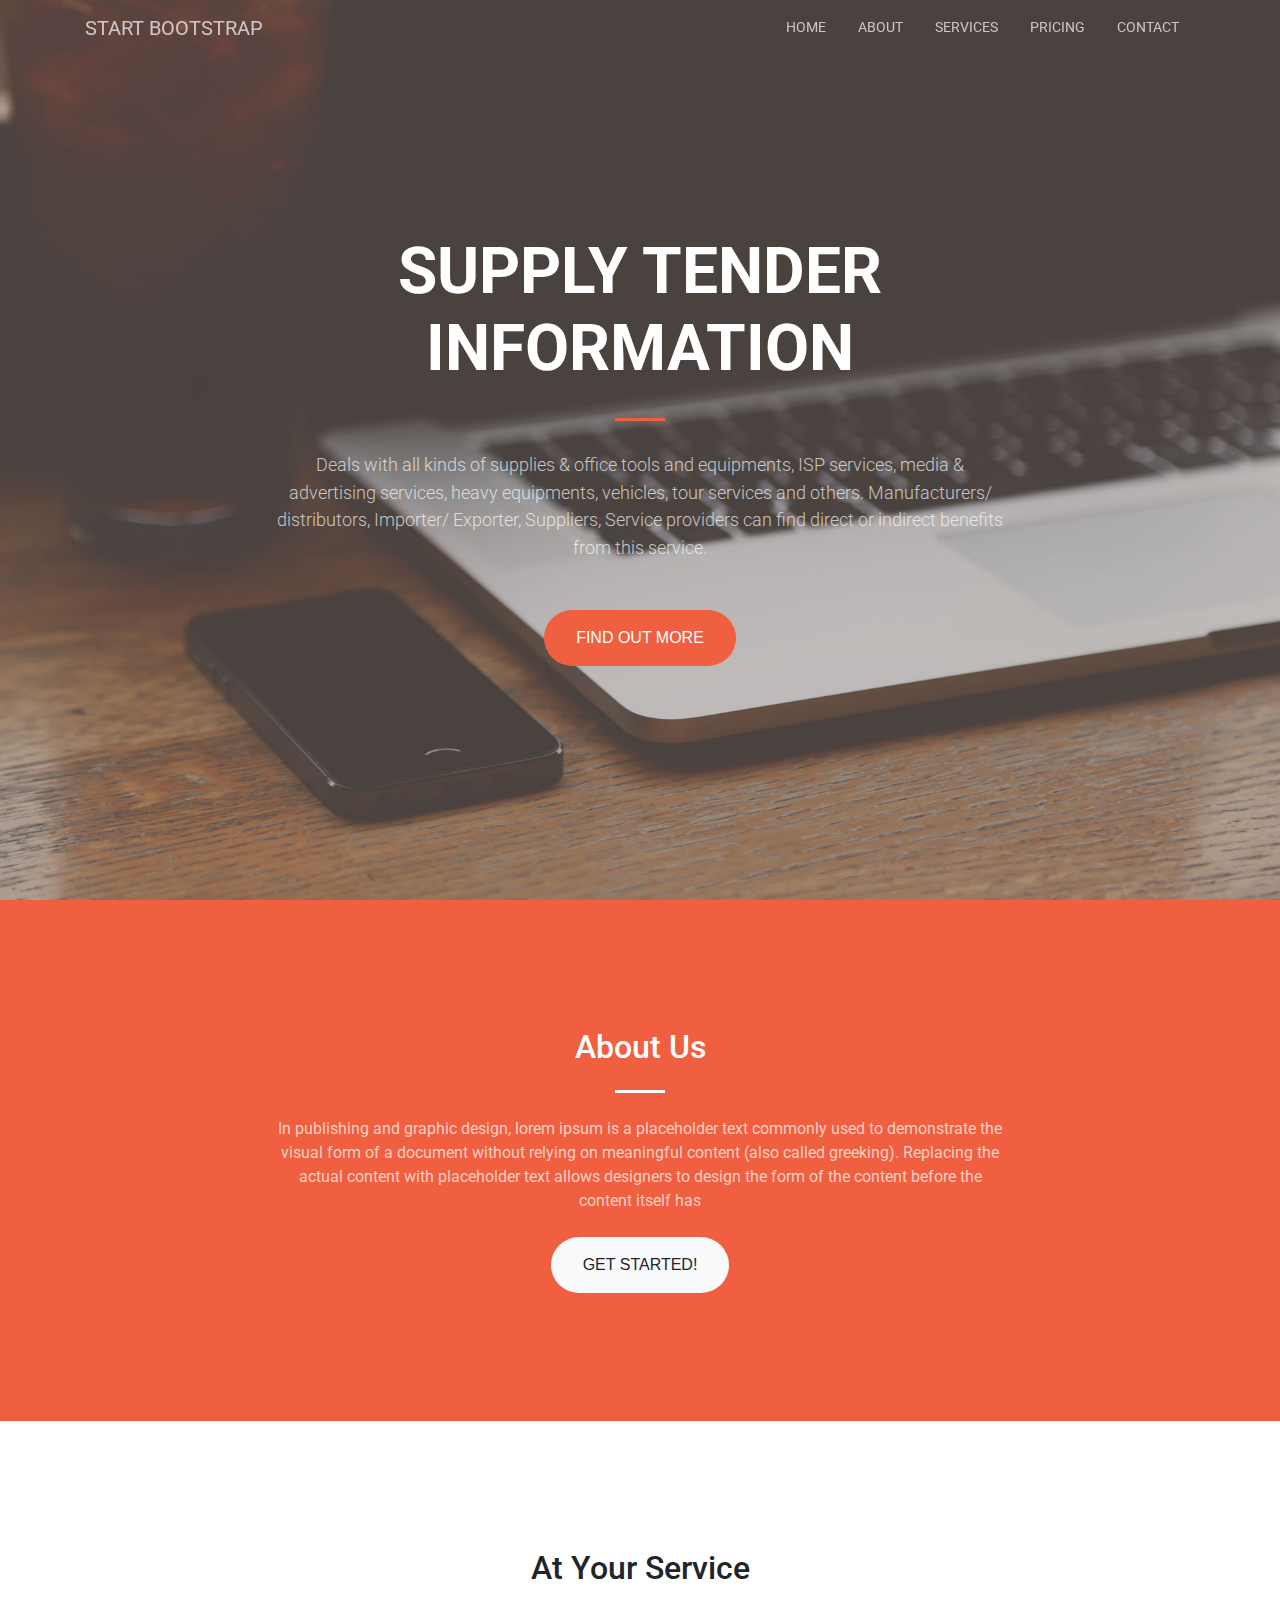
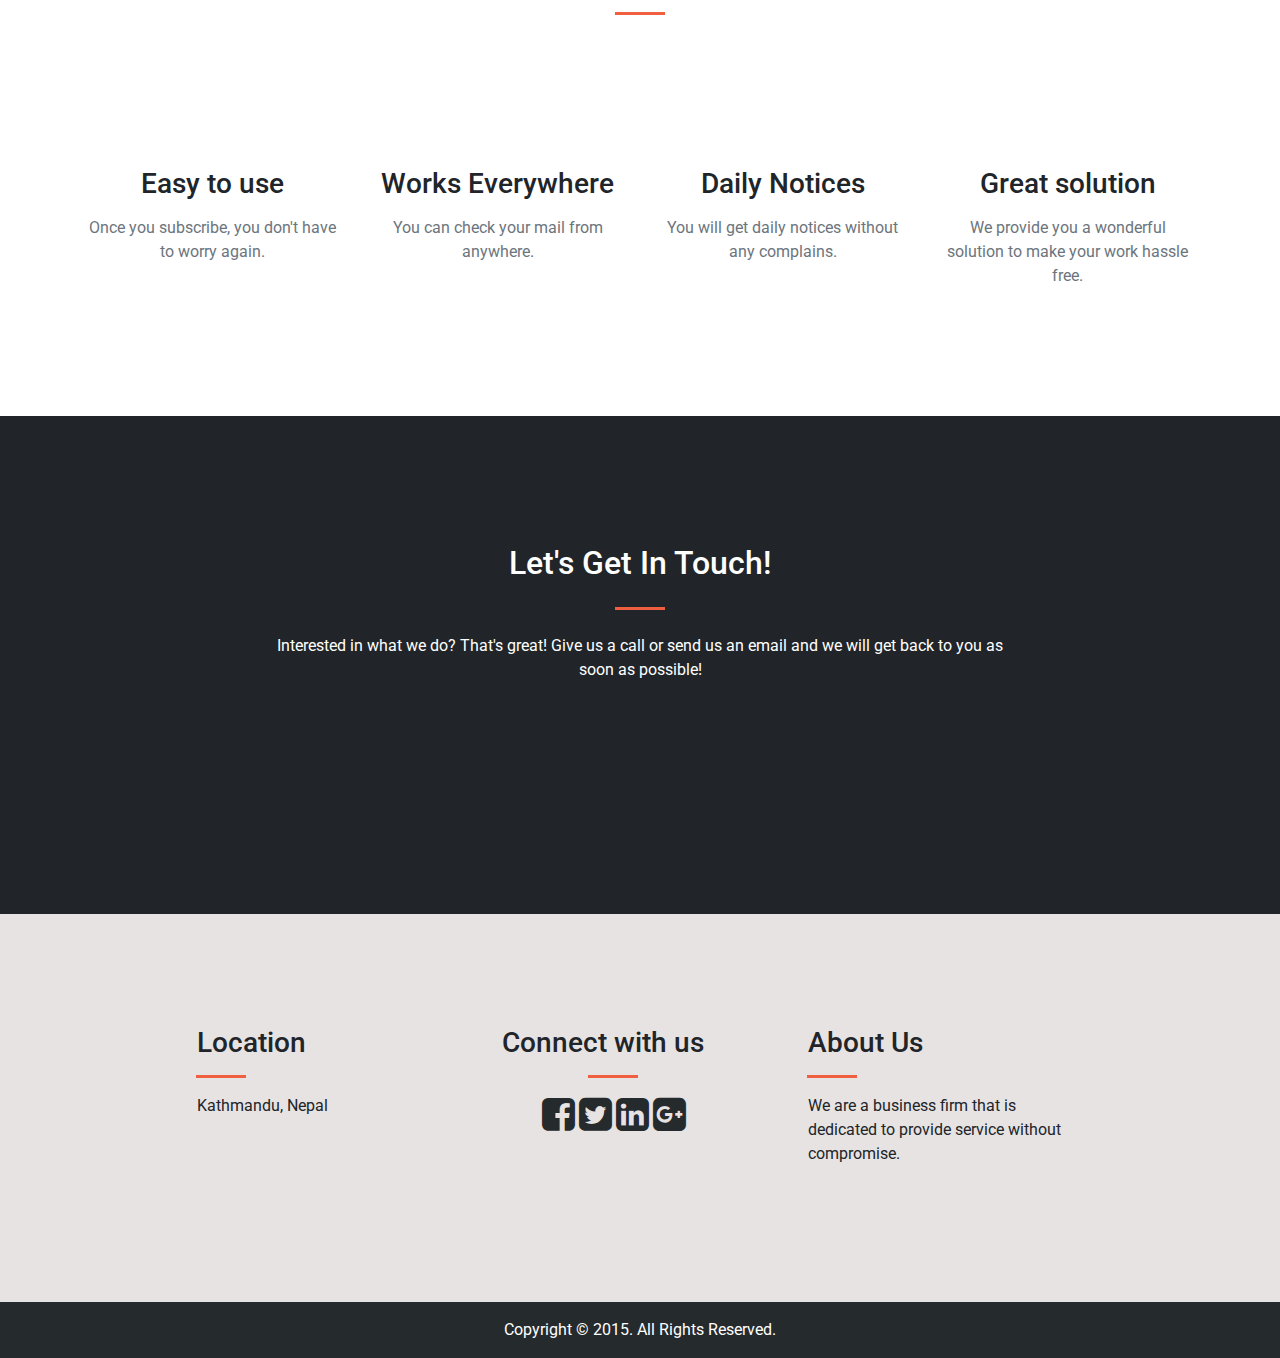
<file: index.html>
<!DOCTYPE html>
<html lang="en">

  <head>
   
    <meta charset="utf-8">
    <meta name="viewport" content="width=device-width, initial-scale=1, shrink-to-fit=no">
  

    <title>Tender</title>
    <link href="https://fonts.googleapis.com/css?family=Roboto:300,400" rel="stylesheet">
    <!-- Bootstrap core CSS -->
    <link href="vendor/bootstrap/css/bootstrap.min.css" rel="stylesheet">

    <!-- Custom fonts for this template -->
    <link href="vendor/font-awesome/css/font-awesome.min.css" rel="stylesheet" type="text/css">
    

    <!-- Plugin CSS -->
    <link href="vendor/magnific-popup/magnific-popup.css" rel="stylesheet">

    
    <!-- Custom styles for this template -->
    <link href="css/styles.css" rel="stylesheet">
    <link href="css/cre.css" rel="stylesheet">


  </head>

  <body id="page-top">
     
    <!-- Navigation -->
    <nav class="navbar navbar-expand-lg navbar-dark fixed-top" id="mainNav">
        
      <div class="container">
        <a class="navbar-brand js-scroll-trigger" href="#page-top">Start Bootstrap</a>
        <button class="navbar-toggler navbar-toggler-right" type="button" data-toggle="collapse" data-target="#navbarResponsive" aria-controls="navbarResponsive" aria-expanded="false" aria-label="Toggle navigation">
          <span class="navbar-toggler-icon"></span>
        </button>
         <div class="collapse navbar-collapse" id="navbarResponsive">
          <ul class="navbar-nav ml-auto">
              <li class="nav-item">
                  <a class="nav-link js-scroll-trigger" href="index.html">Home</a>
              </li>
            <li class="nav-item">
              <a class="nav-link js-scroll-trigger" href="about.html">About</a>
            </li>
            <li class="nav-item">
              <a class="nav-link js-scroll-trigger" href="#services">Services</a>
            </li>
            <li class="nav-item">
              <a class="nav-link js-scroll-trigger" href="pricing.html">Pricing</a>
            </li>
            <li class="nav-item">
              <a class="nav-link js-scroll-trigger" href="contact.html">Contact</a>
            </li>
          </ul>
        </div>
      </div>
    </nav>

    <header class="masthead text-center text-white d-flex">
      <div class="container my-auto">
        <div class="row">
          <div class="col-lg-10 mx-auto">
            <h1 class="text-uppercase">
              <strong>Supply Tender Information</strong>
            </h1>
            <hr>
          </div>
          <div class="col-lg-8 mx-auto">
            <p class="text-faded mb-5">Deals with all kinds of supplies &amp; office tools and equipments,
                ISP services, media &amp; advertising services, heavy equipments, 
                vehicles, tour services and others. Manufacturers/ distributors, 
                Importer/ Exporter, Suppliers, Service providers can find direct 
                or indirect benefits from this service.</p>
            <a class="btn btn-primary btn-xl js-scroll-trigger" href="#about">Find Out More</a>
          </div>
        </div>
      </div>
    </header>

    <section class="bg-primary" id="about">
      <div class="container">
        <div class="row">
          <div class="col-lg-8 mx-auto text-center">
            <h2 class="section-heading text-white">About Us</h2>
            <hr class="light my-4">
            <p class="text-faded mb-4">In publishing and graphic design, lorem ipsum is a placeholder text commonly used to demonstrate the visual form of a document without relying on meaningful content (also called greeking). Replacing the actual content with placeholder text allows designers to design the form of the content before the content itself has</p>
            <a class="btn btn-light btn-xl js-scroll-trigger" href="#services">Get Started!</a>
          </div>
        </div>
      </div>
    </section>

    <section id="services">
      <div class="container">
        <div class="row">
          <div class="col-lg-12 text-center">
            <h2 class="section-heading">At Your Service</h2>
            <hr class="my-4">
          </div>
        </div>
      </div>
      <div class="container">
        <div class="row">
          <div class="col-lg-3 col-md-6 text-center">
              <div class="service-box mt-5 mx-auto">
                  <i class="fa fa-4x fa-heart text-primary mb-3 sr-icons"></i>
                  <h3 class="mb-3">Easy to use</h3>
                  <p class="text-muted mb-0">Once you subscribe, you don't have to worry again.</p>
                </div>
          </div>
          <div class="col-lg-3 col-md-6 text-center">
            <div class="service-box mt-5 mx-auto">
              <i class="fa fa-4x fa-paper-plane text-primary mb-3 sr-icons"></i>
              <h3 class="mb-3">Works Everywhere</h3>
              <p class="text-muted mb-0">You can check your mail from anywhere.</p>
            </div>
          </div>
          <div class="col-lg-3 col-md-6 text-center">
            <div class="service-box mt-5 mx-auto">
              <i class="fa fa-4x fa-newspaper-o text-primary mb-3 sr-icons"></i>
              <h3 class="mb-3">Daily Notices</h3>
              <p class="text-muted mb-0">You will get daily notices without any complains.</p>
            </div>
          </div>
          <div class="col-lg-3 col-md-6 text-center">
              <div class="service-box mt-5 mx-auto">
                <i class="fa fa-4x fa-diamond text-primary mb-3 sr-icons"></i>
                <h3 class="mb-3">Great solution</h3>
                <p class="text-muted mb-0">We provide you a wonderful solution to make your work hassle free.</p>
              </div>
          </div>
        </div>
      </div>
    </section>

    <section id="contact" class="bg-dark text-white">
      <div class="container">
        <div class="row">
          <div class="col-lg-8 mx-auto text-center">
            <h2 class="section-heading">Let's Get In Touch!</h2>
            <hr class="my-4">
            <p class="mb-5">Interested in what we do? That's great! Give us a call or send us an email and we will get back to you as soon as possible!</p>
            <a class="btn btn-light btn-xl sr-button" href="/contact">Contact Us!</a>
          </div>
        </div>
      </div>
    </section>
    <footer class="footer">
      <div class="container">
        <div class="row footrow">
          <div class="col-md-4">
            <h3 class="mb-2">Location</h3>
            <hr class="my-3" style="margin-left: -1px;">
            <p class="mb-4">Kathmandu, Nepal</p>
          </div>
          <div class="col-md-4">
            <h3 class="mb-3">Connect with us</h3>
            <hr class="my-2" style="margin-left: 31%;">
            <ul class="footer-social">
              <li><a href="#"><i class="fa fa-facebook-square"></i></a></li>
              <li><a href="#"><i class="fa fa-twitter-square"></i></a></li>
              <li><a href="#"><i class="fa fa-linkedin-square"></i></a></li>
              <li><a href="#"><i class="fa fa-google-plus-square"></i></a></li>
            </ul>
          </div>
          <div class="col-md-4">
            <h3 class="mb-3">About Us</h3>
            <hr class="my-3" style="margin-left: -1px;">            
            <p class="mb-4">We are a business firm that is dedicated to provide service without compromise.</p>
          </div>
        </div>
      </div>
    </footer>
    <div class="footer-copyright py-3 text-center">
      Copyright © 2015. All Rights Reserved.
  </div>
    
        

    <!-- Bootstrap core JavaScript -->
    <script src="vendor/jquery/jquery.min.js"></script>
    <script src="vendor/bootstrap/js/bootstrap.bundle.min.js"></script>

    <!-- Plugin JavaScript -->
    <script src="vendor/jquery-easing/jquery.easing.min.js"></script>
    <script src="vendor/scrollreveal/scrollreveal.min.js"></script>
    <script src="vendor/magnific-popup/jquery.magnific-popup.min.js"></script>

    <!-- Custom scripts for this template -->
    <script src="js/creative.min.js"></script>

  </body>

</html>
</file>
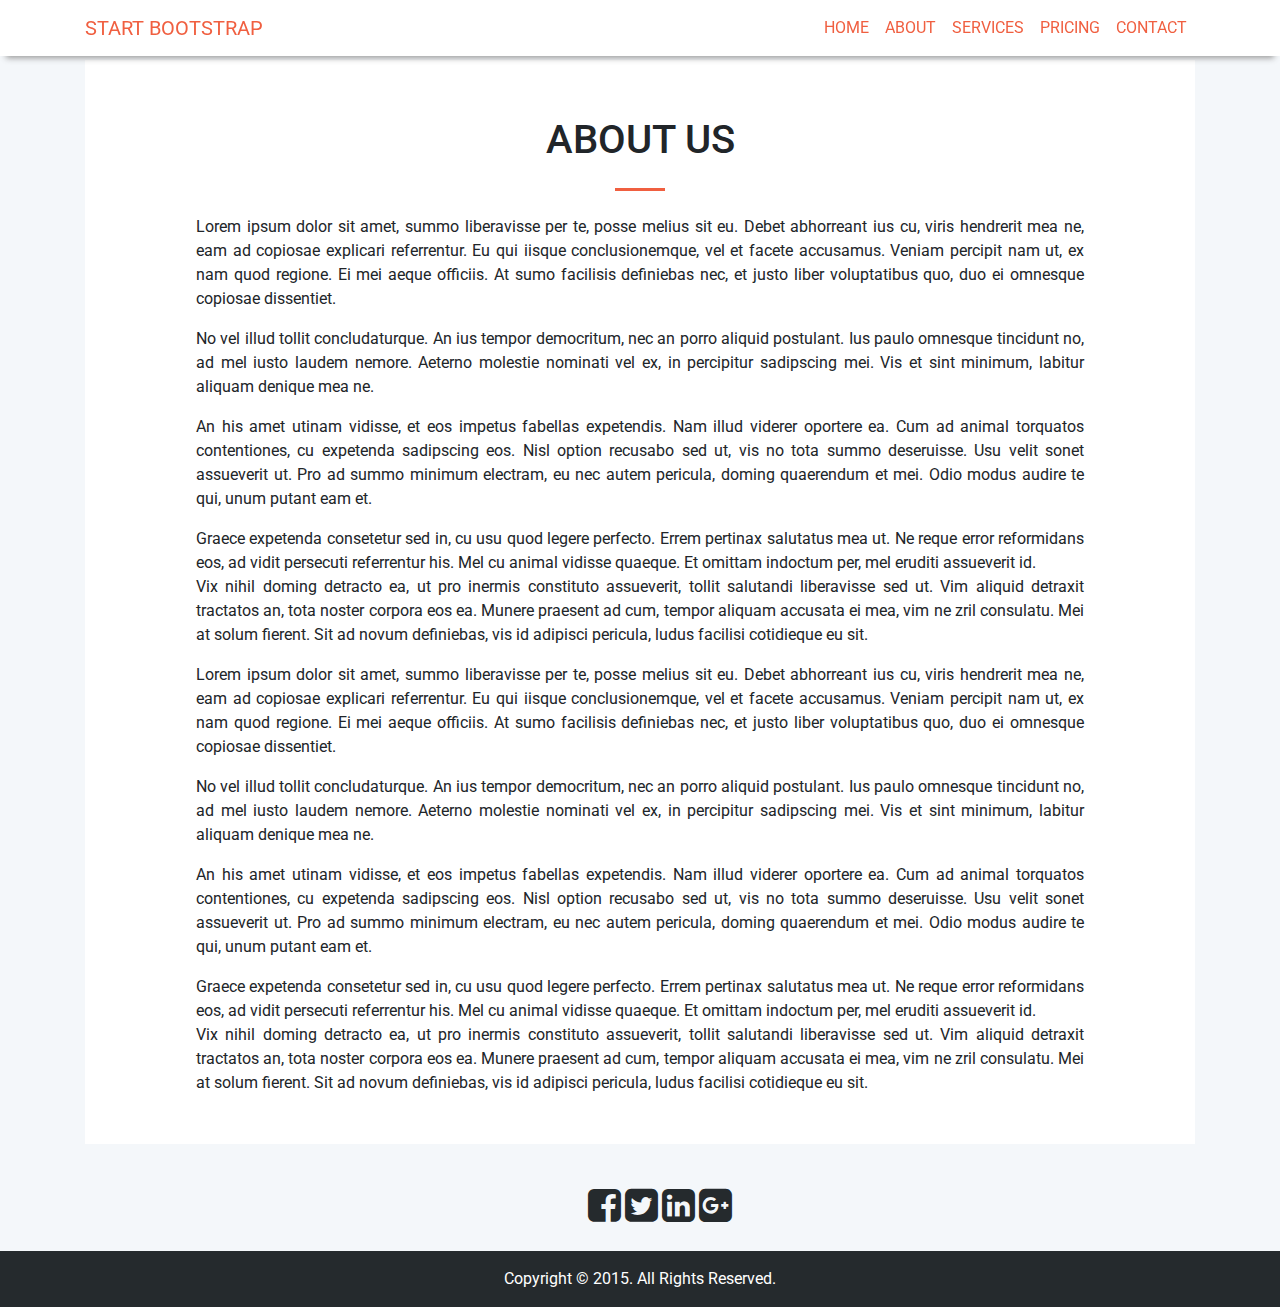
<file: about.html>
<!DOCTYPE html>
<html lang="en">

  <head>

    <meta charset="utf-8">
    <meta name="viewport" content="width=device-width, initial-scale=1, shrink-to-fit=no">
  

    <title>About</title>
    <link href="https://fonts.googleapis.com/css?family=Roboto:300,400" rel="stylesheet">
    <!-- Bootstrap core CSS -->
    <link href="vendor/bootstrap/css/bootstrap.min.css" rel="stylesheet">

    <!-- Custom fonts for this template -->
    <link href="vendor/font-awesome/css/font-awesome.min.css" rel="stylesheet" type="text/css">
    

    <!-- Plugin CSS -->
    <link href="vendor/magnific-popup/magnific-popup.css" rel="stylesheet">

    
    <!-- Custom styles for this template -->
    <link href="css/notforhome.css" rel="stylesheet">
    <link href="css/cre.css" rel="stylesheet">
    <link href="css/styles.css" rel="stylesheet">


  </head>

  <body id="page-top">

        <nav class="navbar navbar-expand-lg fixed-top customnav">
          <div class="container">
            <a class="navbar-brand" href="#page-top">Start Bootstrap</a>
            <button class="navbar-toggler" type="button" data-toggle="collapse" data-target="#navbarSupportedContent" aria-controls="navbarSupportedContent" aria-expanded="false" aria-label="Toggle navigation">
              <span class="navbar-toggler-icon"></span>
            </button>
            <div class="collapse navbar-collapse" id="navbarSupportedContent">
              <ul class="navbar-nav ml-auto">
                  <li class="nav-item">
                      <a class="nav-link" href="index.html">Home</a>
                  </li>
                <li class="nav-item active">
                  <a class="nav-link" href="about.html">About</a>
                </li>
                <li class="nav-item">
                  <a class="nav-link" href="#services">Services</a>
                </li>
                <li class="nav-item">
                  <a class="nav-link" href="pricing.html">Pricing</a>
                </li>
                <li class="nav-item">
                  <a class="nav-link" href="contact.html">Contact</a>
                </li>
              </ul>
          </div>
          </div>
          </nav>

             <div class="container">
                  <div class="content">
                      <h1 class="text-center">ABOUT US</h1>
                      <hr class="my-4">
                      <p class="text-justify">Lorem ipsum dolor sit amet, summo liberavisse per te, posse melius sit eu. Debet abhorreant ius cu, viris hendrerit mea ne, eam ad copiosae explicari referrentur. Eu qui iisque conclusionemque, vel et facete accusamus. Veniam percipit nam ut, ex nam quod regione. Ei mei aeque officiis. At sumo facilisis definiebas nec, et justo liber voluptatibus quo, duo ei omnesque copiosae dissentiet.</p>

                          <p class="text-justify">No vel illud tollit concludaturque. An ius tempor democritum, nec an porro aliquid postulant. Ius paulo omnesque tincidunt no, ad mel iusto laudem nemore. Aeterno molestie nominati vel ex, in percipitur sadipscing mei. Vis et sint minimum, labitur aliquam denique mea ne.</p>

<p class="text-justify">An his amet utinam vidisse, et eos impetus fabellas expetendis. Nam illud viderer oportere ea. Cum ad animal torquatos contentiones, cu expetenda sadipscing eos. Nisl option recusabo sed ut, vis no tota summo deseruisse. Usu velit sonet assueverit ut. Pro ad summo minimum electram, eu nec autem pericula, doming quaerendum et mei. Odio modus audire te qui, unum putant eam et.</p>

<p class="text-justify">Graece expetenda consetetur sed in, cu usu quod legere perfecto. Errem pertinax salutatus mea ut. Ne reque error reformidans eos, ad vidit persecuti referrentur his. Mel cu animal vidisse quaeque. Et omittam indoctum per, mel eruditi assueverit id.<br/>
Vix nihil doming detracto ea, ut pro inermis constituto assueverit, tollit salutandi liberavisse sed ut. Vim aliquid detraxit tractatos an, tota noster corpora eos ea. Munere praesent ad cum, tempor aliquam accusata ei mea, vim ne zril consulatu. Mei at solum fierent. Sit ad novum definiebas, vis id adipisci pericula, ludus facilisi cotidieque eu sit.</p>
<p class="text-justify">Lorem ipsum dolor sit amet, summo liberavisse per te, posse melius sit eu. Debet abhorreant ius cu, viris hendrerit mea ne, eam ad copiosae explicari referrentur. Eu qui iisque conclusionemque, vel et facete accusamus. Veniam percipit nam ut, ex nam quod regione. Ei mei aeque officiis. At sumo facilisis definiebas nec, et justo liber voluptatibus quo, duo ei omnesque copiosae dissentiet.</p>

<p class="text-justify">No vel illud tollit concludaturque. An ius tempor democritum, nec an porro aliquid postulant. Ius paulo omnesque tincidunt no, ad mel iusto laudem nemore. Aeterno molestie nominati vel ex, in percipitur sadipscing mei. Vis et sint minimum, labitur aliquam denique mea ne.</p>

<p class="text-justify">An his amet utinam vidisse, et eos impetus fabellas expetendis. Nam illud viderer oportere ea. Cum ad animal torquatos contentiones, cu expetenda sadipscing eos. Nisl option recusabo sed ut, vis no tota summo deseruisse. Usu velit sonet assueverit ut. Pro ad summo minimum electram, eu nec autem pericula, doming quaerendum et mei. Odio modus audire te qui, unum putant eam et.</p>

<p class="text-justify">Graece expetenda consetetur sed in, cu usu quod legere perfecto. Errem pertinax salutatus mea ut. Ne reque error reformidans eos, ad vidit persecuti referrentur his. Mel cu animal vidisse quaeque. Et omittam indoctum per, mel eruditi assueverit id.<br/>
Vix nihil doming detracto ea, ut pro inermis constituto assueverit, tollit salutandi liberavisse sed ut. Vim aliquid detraxit tractatos an, tota noster corpora eos ea. Munere praesent ad cum, tempor aliquam accusata ei mea, vim ne zril consulatu. Mei at solum fierent. Sit ad novum definiebas, vis id adipisci pericula, ludus facilisi cotidieque eu sit.</p>
                  </div>
              </div>

              <ul class="footer-social text-center">
                  <li><a href="#"><i class="fa fa-facebook-square"></i></a></li>
                  <li><a href="#"><i class="fa fa-twitter-square"></i></a></li>
                  <li><a href="#"><i class="fa fa-linkedin-square"></i></a></li>
                  <li><a href="#"><i class="fa fa-google-plus-square"></i></a></li>
                </ul>
    <footer class="footer-copyright py-3 text-center">
      Copyright © 2015. All Rights Reserved.
    </footer>

    
        

    <!-- Bootstrap core JavaScript -->
    <script src="vendor/jquery/jquery.min.js"></script>
    <script src="vendor/bootstrap/js/bootstrap.bundle.min.js"></script>

    <!-- Plugin JavaScript -->
    <script src="vendor/jquery-easing/jquery.easing.min.js"></script>
    <script src="vendor/scrollreveal/scrollreveal.min.js"></script>
    <script src="vendor/magnific-popup/jquery.magnific-popup.min.js"></script>

    <!-- Custom scripts for this template -->
    <script src="js/creative.min.js"></script>

  </body>

</html>
</file>
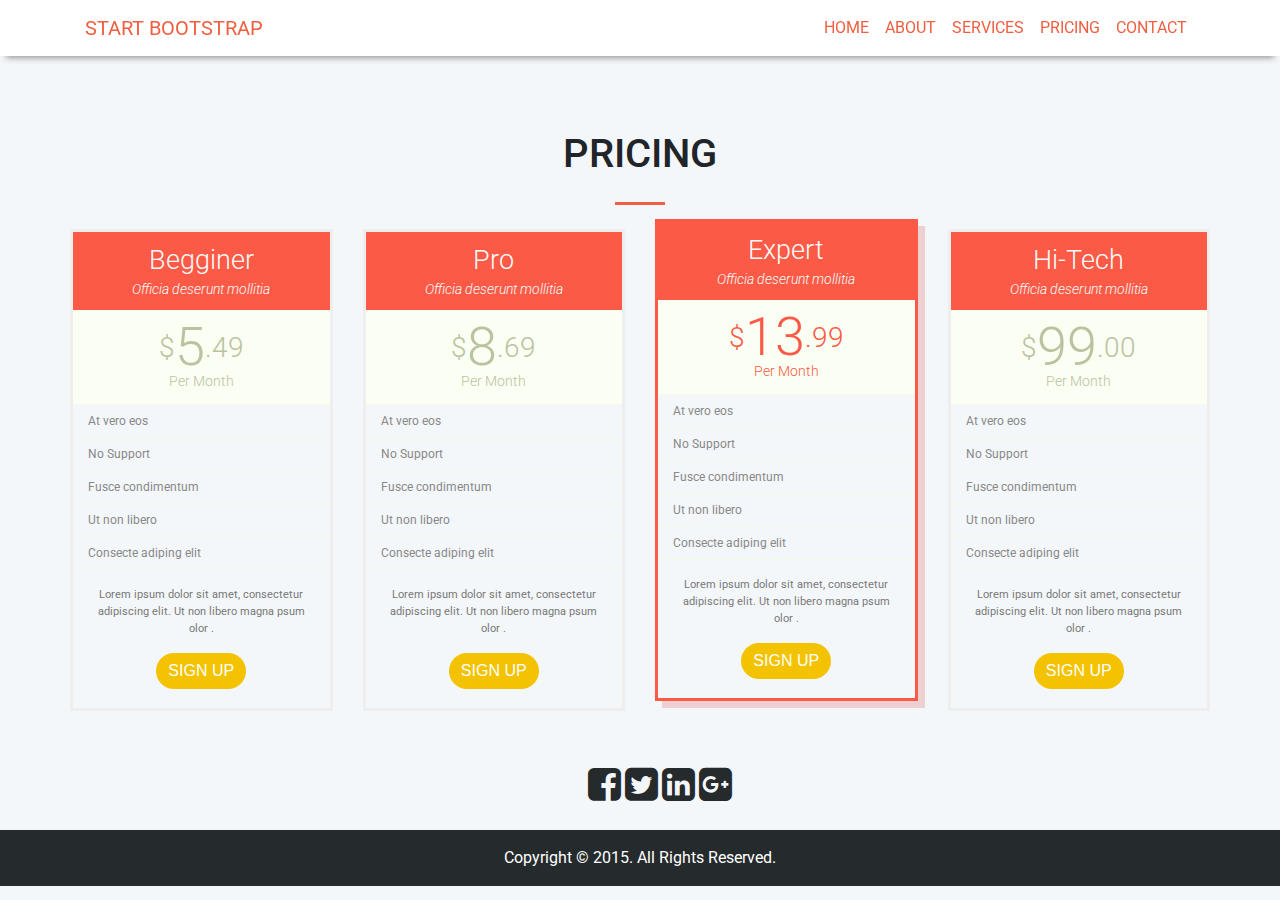
<file: pricing.html>
<!DOCTYPE html>
<html lang="en">

  <head>

    <meta charset="utf-8">
    <meta name="viewport" content="width=device-width, initial-scale=1, shrink-to-fit=no">
  

    <title>About</title>
    <link href="https://fonts.googleapis.com/css?family=Roboto:300,400" rel="stylesheet">
    <!-- Bootstrap core CSS -->
    <link href="vendor/bootstrap/css/bootstrap.min.css" rel="stylesheet">

    <!-- Custom fonts for this template -->
    <link href="vendor/font-awesome/css/font-awesome.min.css" rel="stylesheet" type="text/css">
    

    <!-- Plugin CSS -->
    <link href="vendor/magnific-popup/magnific-popup.css" rel="stylesheet">

    
    <!-- Custom styles for this template -->
    <link href="css/notforhome.css" rel="stylesheet">
    <link href="css/pricingcss.css" rel="stylesheet">
    <link href="css/styles.css" rel="stylesheet">
    <link href="css/cre.css" rel="stylesheet">


  </head>

  <body id="page-top">

        <nav class="navbar navbar-expand-lg fixed-top customnav">
          <div class="container">
            <a class="navbar-brand" href="#page-top">Start Bootstrap</a>
            <button class="navbar-toggler" type="button" data-toggle="collapse" data-target="#navbarSupportedContent" aria-controls="navbarSupportedContent" aria-expanded="false" aria-label="Toggle navigation">
              <span class="navbar-toggler-icon"></span>
            </button>
            <div class="collapse navbar-collapse" id="navbarSupportedContent">
              <ul class="navbar-nav ml-auto">
                  <li class="nav-item">
                      <a class="nav-link" href="index.html">Home</a>
                  </li>
                <li class="nav-item active">
                  <a class="nav-link" href="about.html">About</a>
                </li>
                <li class="nav-item">
                  <a class="nav-link" href="#services">Services</a>
                </li>
                <li class="nav-item">
                  <a class="nav-link" href="pricing.html">Pricing</a>
                </li>
                <li class="nav-item">
                  <a class="nav-link" href="contact.html">Contact</a>
                </li>
              </ul>
          </div>
          </div>
          </nav>

          <div class="container contento">
                <h1 class="text-center">PRICING</h1>
                <hr class="my-4">
                <div class="row">
                    <!-- Pricing -->       
                    <div class="col-md-3">
                        <div class="pricing hover-effect">
                            <div class="pricing-head">
                                <h3>Begginer <span>
                                Officia deserunt mollitia </span>
                                </h3>
                                <h4><i>$</i>5<i>.49</i>
                                <span>
                                Per Month </span>
                                </h4>
                            </div>
                            <ul class="pricing-content list-unstyled">
                                <li>
                                    At vero eos
                                </li>
                                <li>
                                    No Support
                                </li>
                                <li>
                                    Fusce condimentum
                                </li>
                                <li>
                                    Ut non libero
                                </li>
                                <li>
                                    Consecte adiping elit
                                </li>
                            </ul>
                            <div class="pricing-footer">
                                <p>
                                     Lorem ipsum dolor sit amet, consectetur adipiscing elit. Ut non libero magna psum olor .
                                </p>
                                <a href="javascript:;" class="btn yellow-crusta">
                                Sign Up
                                </a>
                            </div>
                        </div>
                    </div>
                    <div class="col-md-3">
                        <div class="pricing hover-effect">
                            <div class="pricing-head">
                                <h3>Pro <span>
                                Officia deserunt mollitia </span>
                                </h3>
                                <h4><i>$</i>8<i>.69</i>
                                <span>
                                Per Month </span>
                                </h4>
                            </div>
                            <ul class="pricing-content list-unstyled">
                                <li>
                                    At vero eos
                                </li>
                                <li>
                                    No Support
                                </li>
                                <li>
                                    Fusce condimentum
                                </li>
                                <li>
                                    Ut non libero
                                </li>
                                <li>
                                    Consecte adiping elit
                                </li>
                            </ul>
                            <div class="pricing-footer">
                                <p>
                                     Lorem ipsum dolor sit amet, consectetur adipiscing elit. Ut non libero magna psum olor .
                                </p>
                                <a href="javascript:;" class="btn yellow-crusta">
                                Sign Up
                                </a>
                            </div>
                        </div>
                    </div>
                    <div class="col-md-3">
                        <div class="pricing pricing-active hover-effect">
                            <div class="pricing-head pricing-head-active">
                                <h3>Expert <span>
                                Officia deserunt mollitia </span>
                                </h3>
                                <h4><i>$</i>13<i>.99</i>
                                <span>
                                Per Month </span>
                                </h4>
                            </div>
                            <ul class="pricing-content list-unstyled">
                                <li>
                                    At vero eos
                                </li>
                                <li>
                                    No Support
                                </li>
                                <li>
                                    Fusce condimentum
                                </li>
                                <li>
                                    Ut non libero
                                </li>
                                <li>
                                    Consecte adiping elit
                                </li>
                            </ul>
                            <div class="pricing-footer">
                                <p>
                                     Lorem ipsum dolor sit amet, consectetur adipiscing elit. Ut non libero magna psum olor .
                                </p>
                                <a href="javascript:;" class="btn yellow-crusta">
                                Sign Up
                                </a>
                            </div>
                        </div>
                    </div>
                    <div class="col-md-3">
                        <div class="pricing hover-effect">
                            <div class="pricing-head">
                                <h3>Hi-Tech <span>
                                Officia deserunt mollitia </span>
                                </h3>
                                <h4><i>$</i>99<i>.00</i>
                                <span>
                                Per Month </span>
                                </h4>
                            </div>
                            <ul class="pricing-content list-unstyled">
                                <li>
                                    At vero eos
                                </li>
                                <li>
                                    No Support
                                </li>
                                <li>
                                    Fusce condimentum
                                </li>
                                <li>
                                    Ut non libero
                                </li>
                                <li>
                                    Consecte adiping elit
                                </li>
                            </ul>
                            <div class="pricing-footer">
                                <p>
                                     Lorem ipsum dolor sit amet, consectetur adipiscing elit. Ut non libero magna psum olor .
                                </p>
                                <a href="javascript:;" class="btn yellow-crusta">
                                Sign Up
                                </a>
                            </div>
                        </div>
                    </div>
                    <!--//End Pricing -->
                </div>
            </div>
            <ul class="footer-social text-center">
                    <li><a href="#"><i class="fa fa-facebook-square"></i></a></li>
                    <li><a href="#"><i class="fa fa-twitter-square"></i></a></li>
                    <li><a href="#"><i class="fa fa-linkedin-square"></i></a></li>
                    <li><a href="#"><i class="fa fa-google-plus-square"></i></a></li>
                  </ul>
    <footer class="footer-copyright py-3 text-center">
      Copyright © 2015. All Rights Reserved.
    </footer>

    
        

    <!-- Bootstrap core JavaScript -->
    <script src="vendor/jquery/jquery.min.js"></script>
    <script src="vendor/bootstrap/js/bootstrap.bundle.min.js"></script>

    <!-- Plugin JavaScript -->
    <script src="vendor/jquery-easing/jquery.easing.min.js"></script>
    <script src="vendor/scrollreveal/scrollreveal.min.js"></script>
    <script src="vendor/magnific-popup/jquery.magnific-popup.min.js"></script>

    <!-- Custom scripts for this template -->
    <script src="js/creative.min.js"></script>

  </body>

</html>
</file>
<file: css/styles.css>
.footer-social {
    list-style-type: none;
}

.footer-social li{
    display: inline;
    font-size: 2.4em;
}

.footrow{
    padding: 7rem;
}

.footer-social a:hover{
    color: #FA5A46;
}

.footer-social a {
    color: #252A2D;
}

footer {
    background: rgb(231, 227, 227);
}

.footer-copyright {
    background: #252A2D;
    color: white;
}

.navbar-toggler, .navbar-toggler-right, .collapsed, .navbar-toggler-icon {
    background-image: url("data:image/svg+xml;charset=utf8,%3Csvg viewBox='0 0 32 32' xmlns='http://www.w3.org/2000/svg'%3E%3Cpath stroke='rgba(255,102,203, 0.7)' stroke-width='2' stroke-linecap='round' stroke-miterlimit='10' d='M4 8h24M4 16h24M4 24h24'/%3E%3C/svg%3E");
  }

.col-centered{
    float: none;
    margin: 0 auto;
    margin-bottom: 2%;
}

.dropdown {
    background: #FA5A46;
    border-radius: 5px;
}

#navbarDropdown{
    color:white;
}

.dashboard-menu{
    padding: 1.7em;
    border-radius: 5px;
    background: white;
}

.tab-pane {
    margin-top: 1em;
}

.date-pills {
    border: 1px solid #DCE1E5;
    padding: 1em;
}

.nav-pills .nav-link.active, .nav-pills .show>.nav-link{
    background: #FA5A46;
}
</file>
<file: css/cre.css>
body,html{width:100%;height:100%}body{font-family:'Roboto', sans-serif}hr{max-width:50px;border-width:3px;border-color:#f05f40}hr.light{border-color:#fff}a{color:#f05f40;-webkit-transition:all .2s;-moz-transition:all .2s;transition:all .2s}a:hover{color:#f05f40}h1,h2,h3,h4,h5,h6{font-family:'Roboto', sans-serif}.bg-primary{background-color:#f05f40!important}.bg-dark{background-color:#212529!important}.text-faded{color:rgba(255,255,255,.7)}section{padding:8rem 0}.section-heading{margin-top:0}::-moz-selection{color:#fff;background:#212529;text-shadow:none}::selection{color:#fff;background:#212529;text-shadow:none}img::selection{color:#fff;background:0 0}img::-moz-selection{color:#fff;background:0 0}#mainNav{border-bottom:1px solid rgba(33,37,41,.1);background-color:#fff;font-family:'Roboto', sans-serif;-webkit-transition:all .2s;-moz-transition:all .2s;transition:all .2s}#mainNav .navbar-brand{font-weight:400;text-transform:uppercase;color:#f05f40;font-family:'Roboto', sans-serif}#mainNav .navbar-brand:focus,#mainNav .navbar-brand:hover{color:#f05f40}#mainNav .navbar-nav>li.nav-item>a.nav-link,#mainNav .navbar-nav>li.nav-item>a.nav-link:focus{font-size:.9rem;font-weight:400;text-transform:uppercase;color:#212529}#mainNav .navbar-nav>li.nav-item>a.nav-link:focus:hover,#mainNav .navbar-nav>li.nav-item>a.nav-link:hover{color:#f05f40}#mainNav .navbar-nav>li.nav-item>a.nav-link.active,#mainNav .navbar-nav>li.nav-item>a.nav-link:focus.active{color:#f05f40!important;background-color:transparent}#mainNav .navbar-nav>li.nav-item>a.nav-link.active:hover,#mainNav .navbar-nav>li.nav-item>a.nav-link:focus.active:hover{background-color:transparent}@media (min-width:992px){#mainNav{border-color:transparent;background-color:transparent}#mainNav .navbar-brand{color:rgba(255,255,255,.7)}#mainNav .navbar-brand:focus,#mainNav .navbar-brand:hover{color:#fff}#mainNav .navbar-nav>li.nav-item>a.nav-link{padding:.5rem 1rem}#mainNav .navbar-nav>li.nav-item>a.nav-link,#mainNav .navbar-nav>li.nav-item>a.nav-link:focus{color:rgba(255,255,255,.7)}#mainNav .navbar-nav>li.nav-item>a.nav-link:focus:hover,#mainNav .navbar-nav>li.nav-item>a.nav-link:hover{color:#fff}#mainNav.navbar-shrink{border-bottom:1px solid rgba(33,37,41,.1);background-color:#fff}#mainNav.navbar-shrink .navbar-brand{color:#f05f40}#mainNav.navbar-shrink .navbar-brand:focus,#mainNav.navbar-shrink .navbar-brand:hover{color:#f05f40}#mainNav.navbar-shrink .navbar-nav>li.nav-item>a.nav-link,#mainNav.navbar-shrink .navbar-nav>li.nav-item>a.nav-link:focus{color:#212529}#mainNav.navbar-shrink .navbar-nav>li.nav-item>a.nav-link:focus:hover,#mainNav.navbar-shrink .navbar-nav>li.nav-item>a.nav-link:hover{color:#f05f40}}header.masthead{padding-top:10rem;padding-bottom:calc(10rem - 56px);background-image:url(../img/header.jpg);background-position:center center;-webkit-background-size:cover;-moz-background-size:cover;-o-background-size:cover;background-size:cover}header.masthead hr{margin-top:30px;margin-bottom:30px}header.masthead h1{font-size:2rem}header.masthead p{font-weight:300}@media (min-width:768px){header.masthead p{font-size:1.15rem}}@media (min-width:992px){header.masthead{height:100vh;min-height:650px;padding-top:0;padding-bottom:0}header.masthead h1{font-size:3rem}}@media (min-width:1200px){header.masthead h1{font-size:4rem}}.service-box{max-width:400px}.portfolio-box{position:relative;display:block;max-width:650px;margin:0 auto}.portfolio-box .portfolio-box-caption{position:absolute;bottom:0;display:block;width:100%;height:100%;text-align:center;opacity:0;color:#fff;background:rgba(240,95,64,.9);-webkit-transition:all .2s;-moz-transition:all .2s;transition:all .2s}.portfolio-box .portfolio-box-caption .portfolio-box-caption-content{position:absolute;top:50%;width:100%;transform:translateY(-50%);text-align:center}.portfolio-box .portfolio-box-caption .portfolio-box-caption-content .project-category,.portfolio-box .portfolio-box-caption .portfolio-box-caption-content .project-name{padding:0 15px;font-family:'Open Sans','Helvetica Neue',Arial,sans-serif}.portfolio-box .portfolio-box-caption .portfolio-box-caption-content .project-category{font-size:14px;font-weight:400;text-transform:uppercase}.portfolio-box .portfolio-box-caption .portfolio-box-caption-content .project-name{font-size:18px}.portfolio-box:hover .portfolio-box-caption{opacity:1}.portfolio-box:focus{outline:0}@media (min-width:768px){.portfolio-box .portfolio-box-caption .portfolio-box-caption-content .project-category{font-size:16px}.portfolio-box .portfolio-box-caption .portfolio-box-caption-content .project-name{font-size:22px}}.text-primary{color:#f05f40!important}.btn{font-weight:400;text-transform:uppercase;border:none;border-radius:300px;font-family:'Open Sans','Helvetica Neue',Arial,sans-serif}.btn-xl{padding:1rem 2rem}.btn-primary{background-color:#f05f40;border-color:#f05f40}.btn-primary:active,.btn-primary:focus,.btn-primary:hover{color:#fff;background-color:#ee4b28!important}.btn-primary:active,.btn-primary:focus{box-shadow:0 0 0 .2rem rgba(240,95,64,.5)!important}
</file>
<file: css/notforhome.css>
body{
    padding-top:100px;
    background: #F4F7FA;
}

.content {
    background: white;
    margin-top: -3.6%;
    margin-bottom: 3%;
    padding: 5% 10% 3% 10%; 
}


.navbar-toggler-icon {
    background-image: url("data:image/svg+xml;charset=utf8,%3Csvg viewBox='0 0 32 32' xmlns='http://www.w3.org/2000/svg'%3E%3Cpath stroke='rgba(255,102,203, 0.7)' stroke-width='2' stroke-linecap='round' stroke-miterlimit='10' d='M4 8h24M4 16h24M4 24h24'/%3E%3C/svg%3E");
  }



  nav{
      text-transform: uppercase;
  }

  .navbar {
    -webkit-box-shadow: 0 8px 6px -6px #999;
    -moz-box-shadow: 0 8px 6px -6px #999;
    box-shadow: 0 8px 6px -6px #999;
    background: white;
    /* the rest of your styling */
}
</file>
<file: css/pricingcss.css>
.contento {
    padding: 30px 0;
}

/***
Pricing table
***/
.pricing {
  position: relative;
  margin-bottom: 15px;
  border: 3px solid #eee;
}

.pricing-active {
  border: 3px solid #FA5A46;
  margin-top: -10px;
  box-shadow: 7px 7px rgba(215, 54, 54, 0.2);
}

.pricing:hover {
  border: 3px solid #FA5A46;
}

.pricing:hover h4 {
  color: #FA5A46;
}

.pricing-head {
  text-align: center;
}

.pricing-head h3,
.pricing-head h4 {
  margin: 0;
  line-height: normal;
}

.pricing-head h3 span,
.pricing-head h4 span {
  display: block;
  margin-top: 5px;
  font-size: 14px;
  font-style: italic;
}

.pricing-head h3 {
  font-weight: 300;
  color: #fafafa;
  padding: 12px 0;
  font-size: 27px;
  background: #FA5A46;
  border-bottom: solid 1px #FA5A46;
}

.pricing-head h4 {
  color: #bac39f;
  padding: 5px 0;
  font-size: 54px;
  font-weight: 300;
  background: #fbfef2;
  border-bottom: solid 1px #f5f9e7;
}

.pricing-head-active h4 {
  color: #FA5A46;
}

.pricing-head h4 i {
  top: -8px;
  font-size: 28px;
  font-style: normal;
  position: relative;
}

.pricing-head h4 span {
  top: -10px;
  font-size: 14px;
  font-style: normal;
  position: relative;
}

/*Pricing Content*/
.pricing-content li {
  color: #888;
  font-size: 12px;
  padding: 7px 15px;
  border-bottom: solid 1px #f5f9e7;
}

/*Pricing Footer*/
.pricing-footer {
  color: #777;
  font-size: 11px;
  line-height: 17px;
  text-align: center;
  padding: 0 20px 19px;
}

/*Priceing Active*/
.price-active,
.pricing:hover {
  z-index: 9;
}

.price-active h4 {
  color: #FA5A46;
}

.no-space-pricing .pricing:hover {
  transition: box-shadow 0.2s ease-in-out;
}

.no-space-pricing .price-active .pricing-head h4,
.no-space-pricing .pricing:hover .pricing-head h4 {
  color: #FA5A46;
  padding: 15px 0;
  font-size: 80px;
  transition: color 0.5s ease-in-out;
}

.yellow-crusta.btn {
  color: #FFFFFF;
  background-color: #f3c200;
}
.yellow-crusta.btn:hover,
.yellow-crusta.btn:focus,
.yellow-crusta.btn:active,
.yellow-crusta.btn.active {
    color: #FFFFFF;
    background-color: #cfa500;
}
</file>
